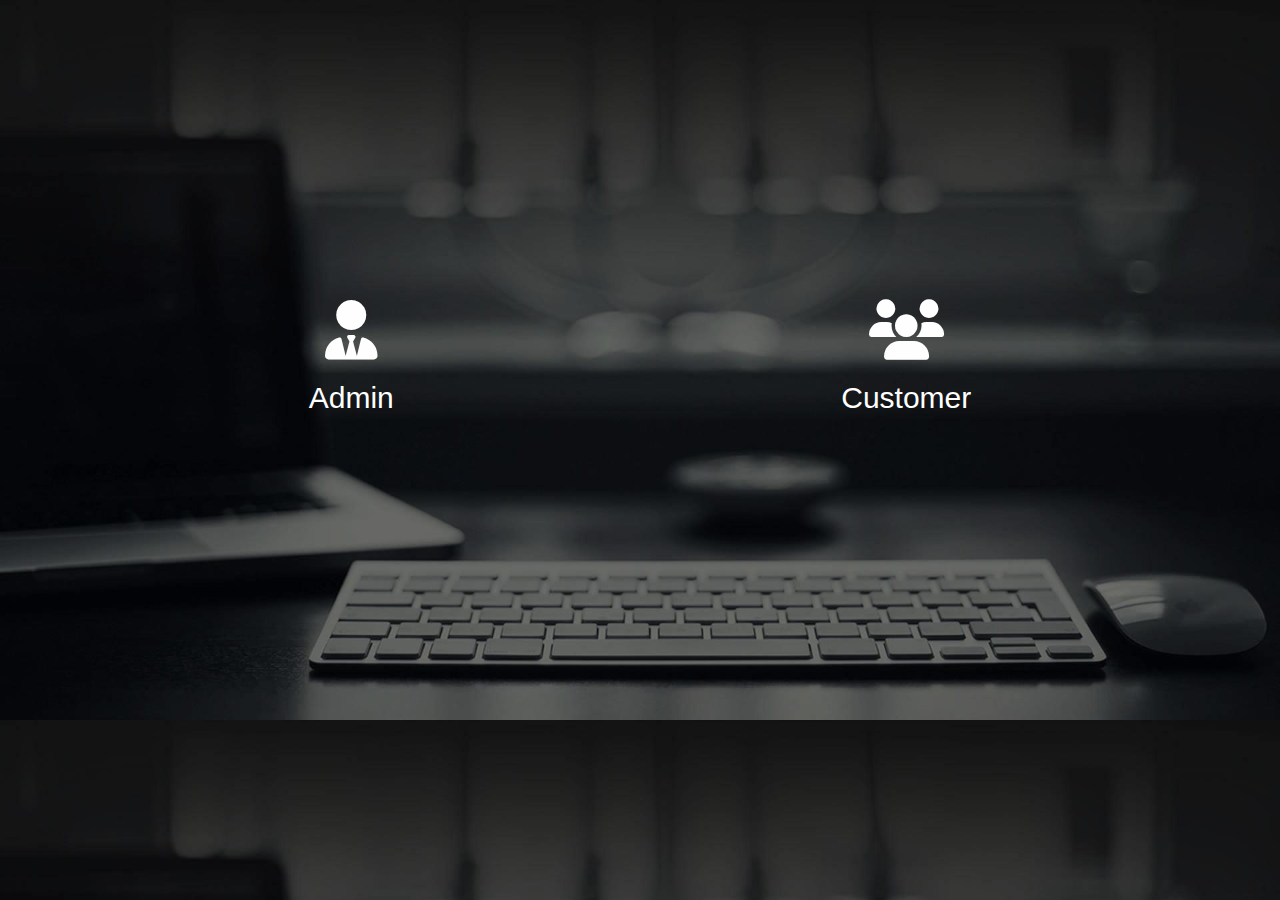
<file: index.html>
<!DOCTYPE html>
<html lang="en">

<head>
    <meta charset="UTF-8">
    <meta name="viewport" content="width=device-width, initial-scale=1.0">
    <title>Home Page</title>

    <!-- font awesome -->
    <link rel="stylesheet" href="https://cdnjs.cloudflare.com/ajax/libs/font-awesome/6.5.1/css/all.min.css">

    <!-- BS4 -->
    <link rel="stylesheet" href="https://cdn.jsdelivr.net/npm/bootstrap@4.0.0/dist/css/bootstrap.min.css"
        integrity="sha384-Gn5384xqQ1aoWXA+058RXPxPg6fy4IWvTNh0E263XmFcJlSAwiGgFAW/dAiS6JXm" crossorigin="anonymous">

    <!-- css -->
    <link rel="stylesheet" href="./asset/css/style.css">
</head>

<body id="home-page">
    <div class="homePage container d-lg-flex justify-content-around">
        <a class="select admin-logo" href="./admin/admin.html">
            <div class="text-center">
                <i class="icon-homePage fa-solid fa-user-tie"></i>
                <h1>Admin</h1>
            </div>
        </a>
        <a class="select customer-logo" href="./customer/view/customer.html">
            <div class="text-center">
                <i class="icon-homePage fa-solid fa-users"></i>
                <h1>Customer</h1>
            </div>
        </a>
    </div>
    <script src="https://code.jquery.com/jquery-3.2.1.slim.min.js"
        integrity="sha384-KJ3o2DKtIkvYIK3UENzmM7KCkRr/rE9/Qpg6aAZGJwFDMVNA/GpGFF93hXpG5KkN"
        crossorigin="anonymous"></script>
    <script src="https://cdn.jsdelivr.net/npm/popper.js@1.12.9/dist/umd/popper.min.js"
        integrity="sha384-ApNbgh9B+Y1QKtv3Rn7W3mgPxhU9K/ScQsAP7hUibX39j7fakFPskvXusvfa0b4Q"
        crossorigin="anonymous"></script>
    <script src="https://cdn.jsdelivr.net/npm/bootstrap@4.0.0/dist/js/bootstrap.min.js"
        integrity="sha384-JZR6Spejh4U02d8jOt6vLEHfe/JQGiRRSQQxSfFWpi1MquVdAyjUar5+76PVCmYl"
        crossorigin="anonymous"></script>
</body>

</html>
</file>
<file: asset/css/style.css>
* {
  margin: 0;
  padding: 0;
  box-sizing: border-box;
}

#home-page {
  background-image: url("./../img/bg.jpg");
  background-size: cover;
}

.homePage {
  margin-top: 300px;
}
.homePage a {
  text-decoration: none;
}
.homePage a .icon-homePage {
  color: rgb(254, 254, 254);
  font-size: 60px;
  padding-bottom: 20px;
  transition: 0.2s;
}
.homePage a:hover .icon-homePage {
  color: yellow;
}
.homePage a h1 {
  font-size: 30px;
  position: relative;
  color: rgb(255, 255, 255);
  transition: 0.2s;
}
.homePage a:hover h1 {
  color: yellow;
}
@media screen and (max-width: 992px) {
  .homePage h1 {
    padding-bottom: 30px;
  }
}

#admin-page {
  font-family: "Ubuntu", sans-serif;
  background-color: white !important;
  /* HTML: <div class="loader"></div> */
}
#admin-page a {
  text-decoration: none;
}
#admin-page .navbar {
  margin-bottom: 70px;
  border-bottom: 2px solid;
}
#admin-page .navbar #logoAdminPage {
  font-weight: 500;
  font-size: 1.8rem;
  animation: animate 3s infinite alternate;
}
#admin-page .navbar ul {
  margin: 0 30px;
}
#admin-page .navbar ul li a {
  display: flex;
  margin-left: 70px;
  flex-direction: column;
  align-items: center;
  font-size: 20px;
  transition: 0.3s;
}
#admin-page .navbar ul li a:hover {
  transform: translateY(-3px);
  text-shadow: 0 0 5px rgba(25, 74, 197, 0.6);
  color: rgb(26, 207, 89) !important;
}
#admin-page .row {
  align-items: center;
  margin-left: 0;
}
#admin-page .tab-pane select #SapXep {
  padding-left: 30px;
}
#admin-page .tab-pane #myModal .modal-dialog .modal-content {
  align-items: flex-start;
  width: 200px !important;
}
#admin-page .tab-pane #myModal .modal-label {
  font-size: 1.1rem;
  margin-bottom: 0;
}
#admin-page #txtThongBao {
  display: none;
}
#admin-page .loader {
  display: block;
  width: 48px;
  height: 48px;
  border-radius: 50%;
  position: relative;
  animation: rotate 1s linear infinite;
}
#admin-page .loader::before,
#admin-page .loader::after {
  content: "";
  box-sizing: border-box;
  position: absolute;
  inset: 0px;
  border-radius: 50%;
  border: 5px solid #0f0a0a;
  animation: prixClipFix 2s linear infinite;
}
#admin-page .loader::after {
  inset: 8px;
  transform: rotate3d(90, 90, 0, 180deg);
  border-color: #FF3D00;
}
@keyframes rotate {
  0% {
    transform: rotate(0deg);
  }
  100% {
    transform: rotate(360deg);
  }
}
@keyframes prixClipFix {
  0% {
    clip-path: polygon(50% 50%, 0 0, 0 0, 0 0, 0 0, 0 0);
  }
  50% {
    clip-path: polygon(50% 50%, 0 0, 100% 0, 100% 0, 100% 0, 100% 0);
  }
  75%, 100% {
    clip-path: polygon(50% 50%, 0 0, 100% 0, 100% 100%, 100% 100%, 100% 100%);
  }
}
@keyframes animate {
  0% {
    color: #8cde34;
  }
  50% {
    color: #b7d425;
  }
  100% {
    color: rgb(238, 166, 21);
  }
}
#admin-page table {
  text-align: center;
}
#admin-page table tr th {
  color: rgb(227, 201, 34);
}
#admin-page tbody tr td:nth-child(9) {
  font-weight: bold;
}

#customer-page p {
  margin-bottom: 0 !important;
  font-size: 18px;
}
#customer-page header {
  background-color: rgba(0, 0, 0, 0.315);
  position: fixed;
  width: 100%;
  z-index: 100;
}
#customer-page header .nav-item {
  text-align: center;
}
#customer-page header .nav-item i {
  font-size: 30px;
}
#customer-page header .navbar-brand {
  margin-right: 5rem;
  font-weight: 600;
  color: #fff;
}
#customer-page header .navbar-brand i {
  font-size: 30px;
}
#customer-page header .navbar-nav li a {
  color: #fff;
}
#customer-page .customer__carousel {
  padding: 100px;
  background-image: linear-gradient(rgba(255, 42, 0, 0.5), rgba(195, 0, 255, 0.5)), url("../../asset/img/banner.jpg");
  height: 80vh;
  background-repeat: no-repeat;
  background-size: cover;
  background-position: center center;
}
#customer-page .customer__carousel .row .col:first-of-type {
  color: #fff;
}
#customer-page .customer__carousel button {
  background-color: rgb(206, 142, 5);
  padding: 10px 20px;
  border: 1px solid rgb(206, 142, 5);
  border-radius: 2px;
}
#customer-page .customer__carousel .money {
  margin: 40px 0;
}
#customer-page .product__customer {
  padding: 50px;
}
#customer-page .product__customer .form-control {
  margin-bottom: 50px;
}
#customer-page .product__customer .form-control option {
  color: black;
}
#customer-page .product__customer .cardPhone__text {
  font-size: 13px;
  font-style: italic;
}
#customer-page .product__customer .cardPhone__rating .fa-star {
  color: rgb(255, 200, 0);
}
#customer-page .product__customer #img-cart {
  object-fit: cover;
}
#customer-page footer {
  background-color: black;
  background-image: linear-gradient(rgba(255, 42, 0, 0.9), rgba(195, 0, 255, 0.9));
}
#customer-page footer .upper__footer {
  text-align: center;
  border-bottom: 1px solid #fff;
  color: #fff;
}
#customer-page footer .upper__footer a {
  color: #fff;
}
#customer-page footer .bottom__footer {
  padding: 20px;
  color: #fff;
}
#customer-page footer .bottom__footer ul {
  list-style: none;
}
#customer-page footer .bottom__footer ul li {
  margin: 10px 0;
}
#customer-page footer .bottom__footer ul li a {
  color: #fff;
  text-decoration: underline;
}
#customer-page footer .end__footer {
  text-align: center;
  background-color: rgba(0, 0, 0, 0.11);
}
#customer-page footer .end__footer p {
  margin-bottom: 0;
}
#customer-page footer .end__footer p a {
  font-weight: bold;
  font-size: 20px;
  color: #fff;
  text-decoration: underline;
}

.cardPhone {
  box-shadow: 6px 6px 12px #e2ebfc, -6px -6px 12px #fff;
  background-color: #f5f9fe;
  border: none;
  padding: 30px;
  margin-bottom: 30px;
}
.cardPhone img {
  box-shadow: 6px 6px 12px #e2ebfc, -6px -6px 12px #fff;
  border-radius: 8px;
}
.cardPhone .cardPhone__title {
  font-size: 20px;
  font-weight: 700;
  color: #1d365e;
}
.cardPhone .cardPhone__text {
  font-size: 14px;
  font-weight: 400;
  color: #1d365e;
}
.cardPhone .cardPhone__rating {
  color: #f9d412;
}

.btnPhone-white {
  background: transparent;
  padding: 13.5px 44px;
  border: 2px solid #2a73dd;
  border-radius: 8px;
  letter-spacing: 0.03rem;
  font-size: 14px;
  font-weight: 600;
  color: #2a73dd;
  box-shadow: 0 3px 6px #c9d8f4;
  transition: 0.5s;
}
.btnPhone-white:hover {
  background: #2a73dd;
  border-color: #2a73dd;
  color: #fff;
}

.btnPhone-blue {
  background: linear-gradient(120deg, #60a4f4, #2a73dd);
  padding: 15.5px 46px;
  border: none;
  border-radius: 8px;
  letter-spacing: 0.03rem;
  font-size: 14px;
  font-weight: 600;
  color: #fff;
  transition: 0.5s;
}
.btnPhone-blue:hover {
  opacity: 0.75;
}

.btnPhone-shadow {
  background: #f5f9fe;
  padding: 8px 20px;
  border: none;
  border-radius: 4px;
  letter-spacing: 0.03rem;
  font-size: 10px;
  font-weight: 600;
  color: #2a73dd;
  box-shadow: 2px 2px 4px #e2ebfc, -2px -2px 4px #fff;
  transition: 0.5s;
}
.btnPhone-shadow:hover {
  box-shadow: inset 1px 1px 3px #e2ebfc, inset -2px -2px 5px #fff;
}

.modal-customer {
  max-width: 800px !important;
}
.modal-customer img {
  height: 50px;
  object-fit: cover;
}
.modal-customer .modal-content .modal-header {
  color: black;
}
.modal-customer .modal-content .modal-header span {
  color: black;
}
.modal-customer .modal-content .modal-body {
  text-align: center;
}
.modal-customer .modal-content .modal-body th {
  color: black;
  background: gray;
}
.modal-customer .modal-content .modal-body span {
  color: black;
}
.modal-customer .modal-content .modal-body td {
  color: black;
}
.modal-customer .modal-content .modal-body table {
  width: 100%;
  border-collapse: collapse;
}/*# sourceMappingURL=style.css.map */
</file>
